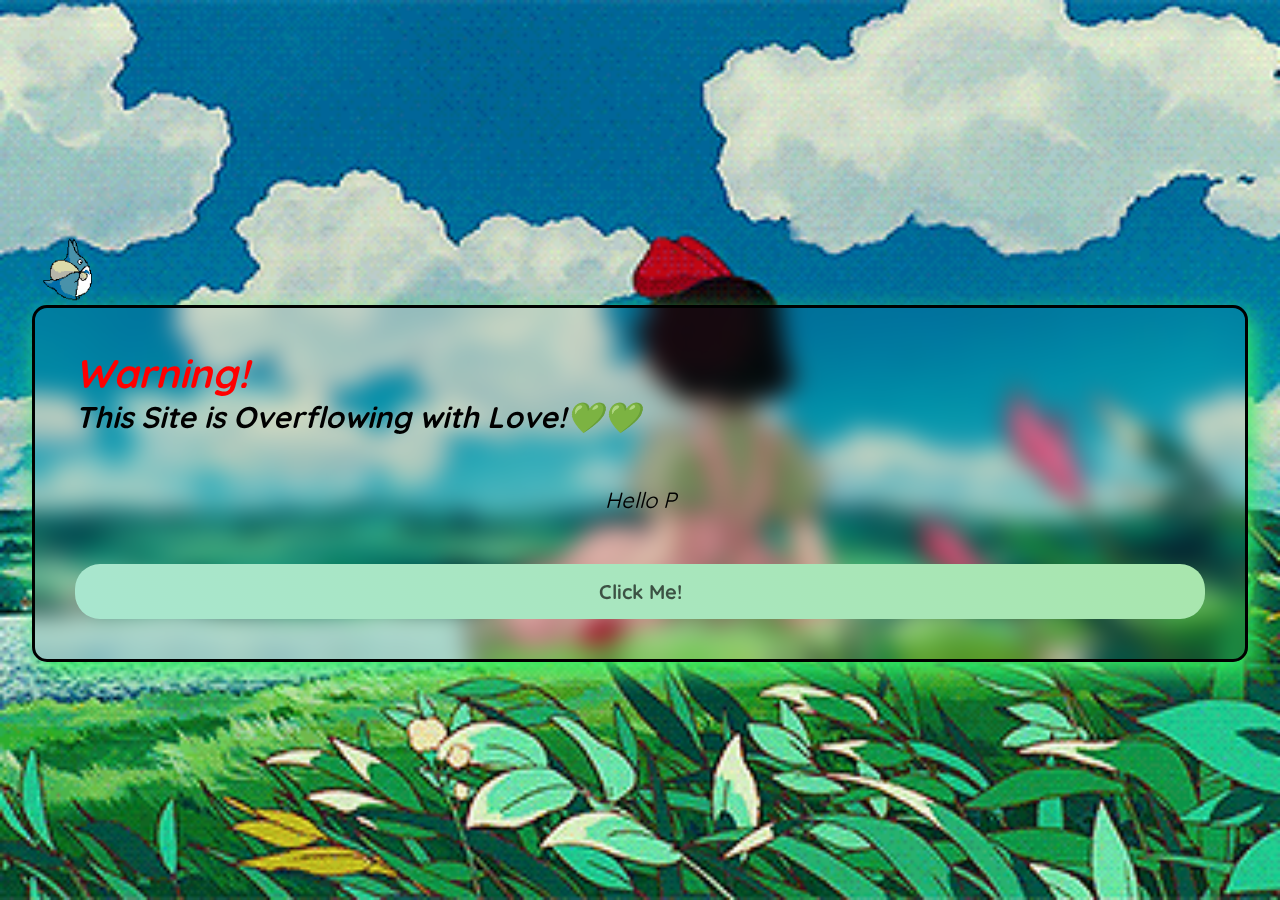
<file: index.html>
<!DOCTYPE html>
<html lang="en">

<head>
  <meta charset="UTF-8" />
  <meta name="viewport" content="width=device-width, initial-scale=1.0" />
  <title>1st Anniversary! Yipee</title>
  <link rel="stylesheet" href="style.css" />
  <link rel="shortcut icon" href="./Images&GIFS/favicon.ico" type="image/x-icon" />
</head>

<body>
  <div id="walkingTotoro">
    <img src="./Images&GIFS/totoroBlueTransparent.gif" alt="TOTOROO" style="width: 80px; height: auto" />
  </div>

  <!-- Outer DIV -- Blur Background -->
  <div id="blurContainer">
    <div class="hDSN">
      <h1 style="color: red; display: inline-block">Warning!</h1>
      <h2>This Site is Overflowing with Love!💚💚</h2>
    </div>
    <p class="pDSN" id="message">
      Hello Pookie! Welcome to our website, a sweet compilation of our
      year-long journey together. Made just for us, filled with memories and
      kisses mwaps!
    </p>
    <button id="btnDSN">Click Me!</button>
  </div>

  <script src="main.js"></script>
</body>

</html>
</file>
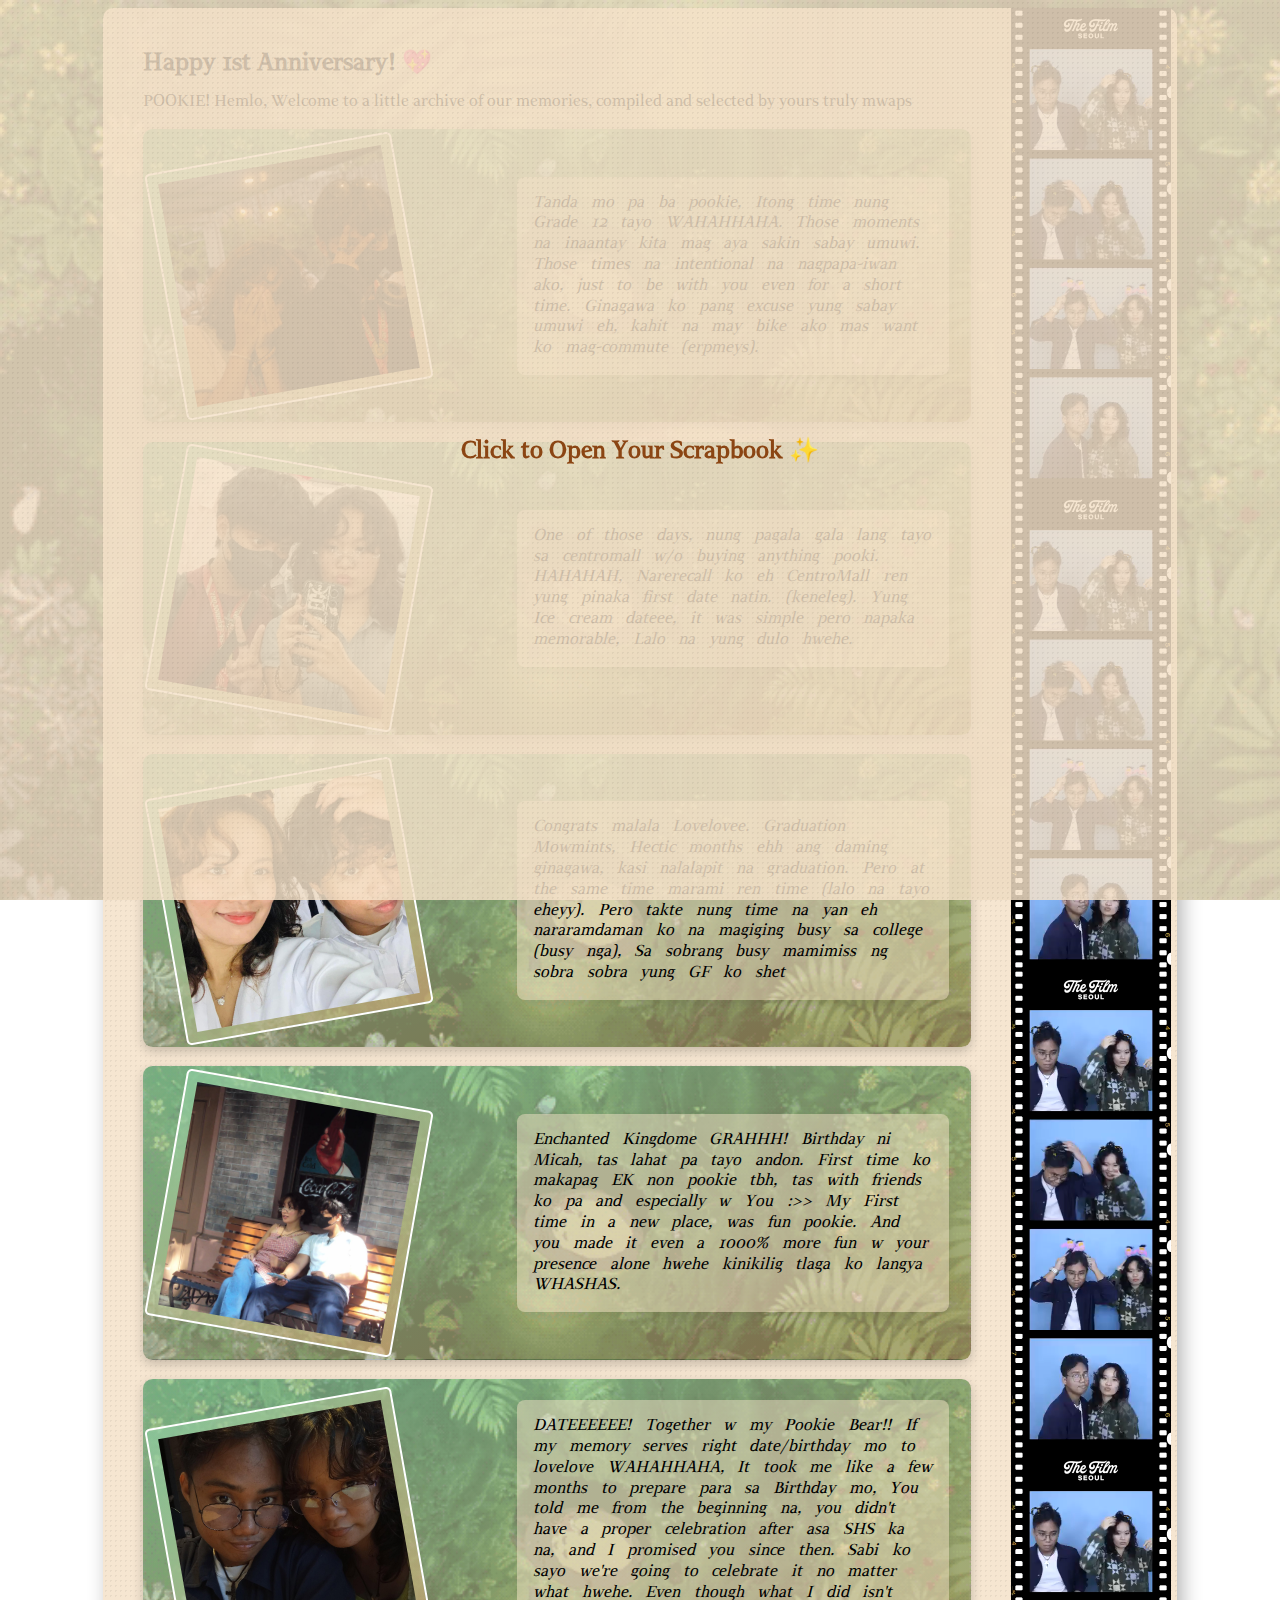
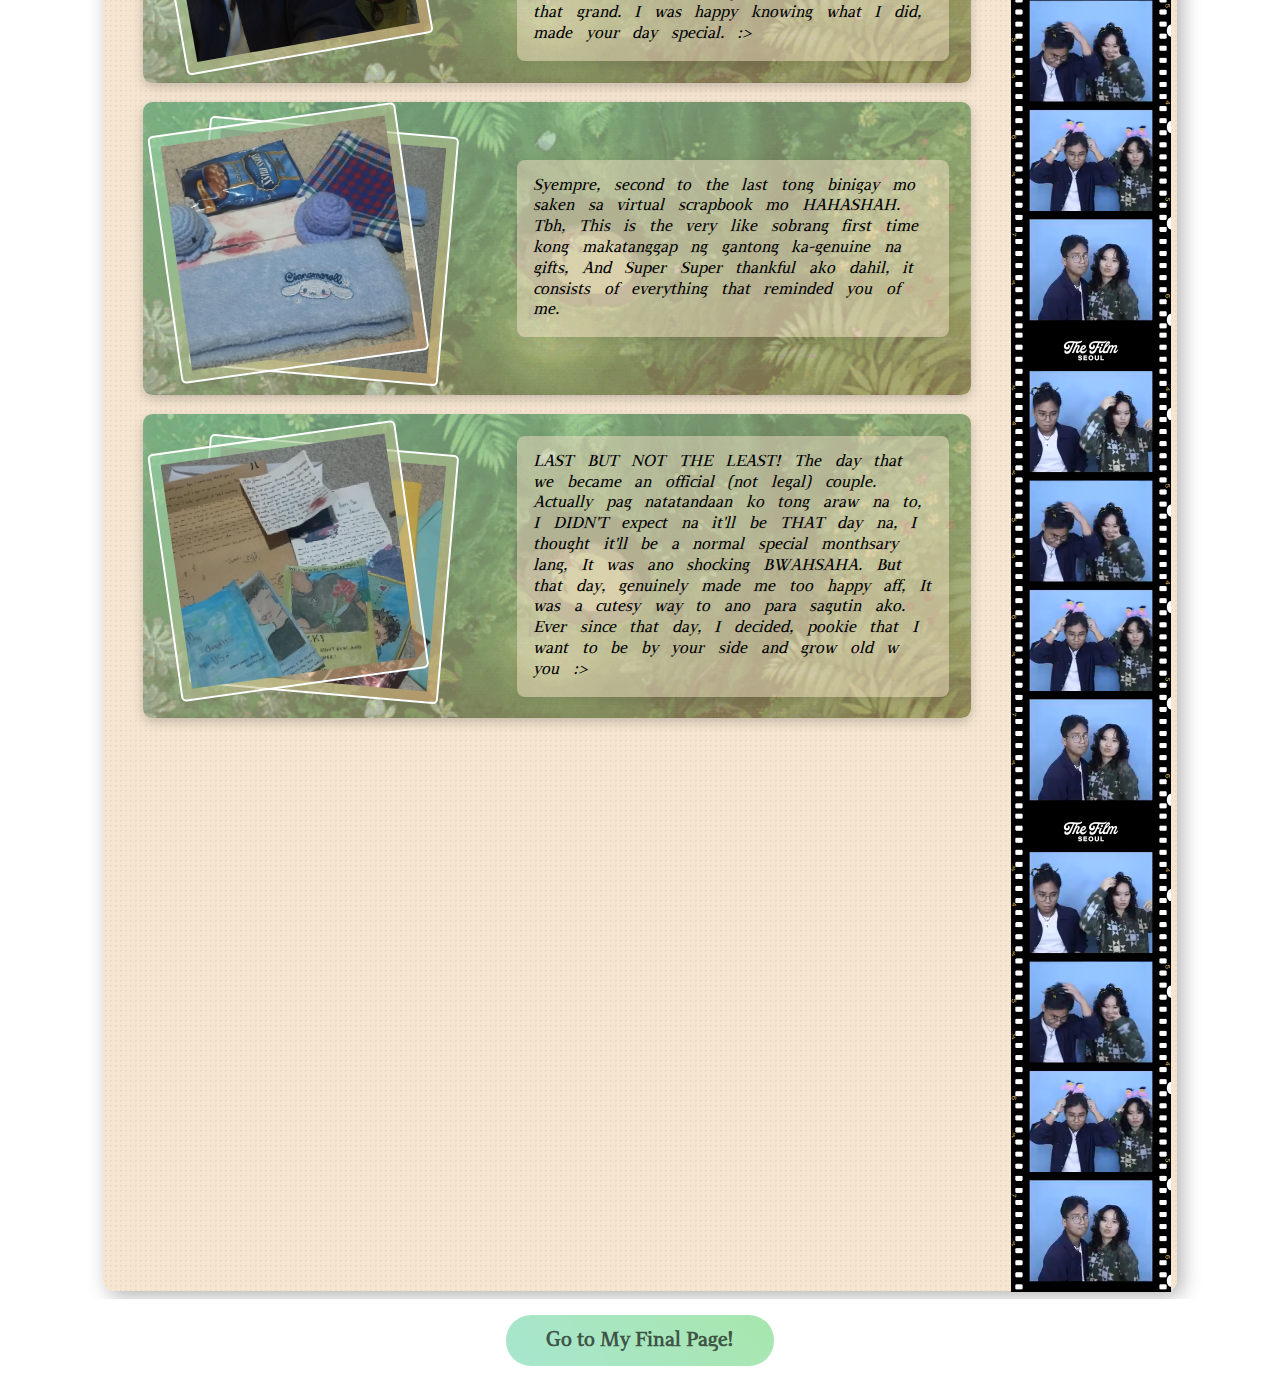
<file: scrapbook.html>
<!DOCTYPE html>
<html lang="en">

<head>
  <meta charset="UTF-8" />
  <meta name="viewport" content="width=device-width, initial-scale=1.0" />
  <title>1st Anniversary! Yipee</title>
  <link rel="stylesheet" href="scrapbookDSN.css" />
  <link rel="shortcut icon" href="./Images&GIFS/favicon.ico" type="image/x-icon" />
</head>

<body>
  <!--? WORKED ON THE COVER AND THE CONTAINER OF THE SCRAP BOOK THE CONTENTS WILL PROCEED NEXT -->
  <!--TODO: Do the contents of the scrap book/unfinished  -->

  <!-- Burn-away Cover -->
  <div class="burn-cover" id="burnCover">
    <p>Click to Open Your Scrapbook ✨</p>
  </div>

  <!-- Scrollable Scrapbook -->
  <div class="scroll-container">
    <div class="scroll-paper">
      <!-- Your scrapbook content goes here -->
      <div class="scrapbookLayout">
        <!--* The Scrapbook ACTUAL Section -->
        <div class="scrapbookContent">
          <h2>Happy 1st Anniversary! 💖</h2>
          <br />
          <p>
            POOKIE! Hemlo, Welcome to a little archive of our memories,
            compiled and selected by yours truly mwaps
          </p>
          <div class="photoLayout">
            <div class="photoCards" id="rotatePhotoOne">
              <img src="Images&GIFS/G12Picture.jpg" alt="G12Pic" />
            </div>
            <p>Tanda mo pa ba pookie, Itong time nung Grade 12 tayo WAHAHHAHA. Those moments na inaantay kita mag aya
              sakin sabay umuwi. Those times na intentional na nagpapa-iwan ako, just to be with you even for a short
              time. Ginagawa ko pang excuse yung sabay umuwi eh, kahit na may bike ako mas want ko mag-commute
              (erpmeys).
            </p>
          </div>
          <div class="photoLayout">
            <div class="photoCards" id="rotatePhotoTwo">
              <img src="Images&GIFS/NewlyCentroPicture.jpg" alt="centroPic" style="object-position: 0px 0px;" />
            </div>
            <p>One of those days, nung pagala gala lang tayo sa centromall w/o buying anything pooki.
              HAHAHAH, Narerecall ko eh CentroMall ren yung pinaka first date natin. (keneleg). Yung Ice cream dateee,
              it was simple pero napaka memorable, Lalo na yung dulo hwehe.
            </p>

          </div>
          <div class="photoLayout">
            <div class="photoCards" id="rotatePhotoThree">
              <img src="Images&GIFS/GradPicture.jpg" alt="gradPic" />
            </div>
            <p>
              Congrats malala Lovelovee. Graduation Mowmints, Hectic months ehh ang daming ginagawa, kasi nalalapit na
              graduation. Pero at the same time marami ren time (lalo na tayo eheyy). Pero takte nung time na yan eh
              nararamdaman ko na magiging busy sa college (busy nga), Sa sobrang busy mamimiss ng sobra sobra yung GF ko
              shet
            </p>
          </div>
          <div class="photoLayout">
            <div class="photoCards" id="rotatePhotoFour">
              <img src="Images&GIFS/EKPicture.jpg" alt="ekPic" />
            </div>
            <p>
              Enchanted Kingdome GRAHHH! Birthday ni Micah, tas lahat pa tayo andon. First time ko makapag EK non pookie
              tbh, tas with friends ko pa and especially w You :>> My First time in a new place, was fun pookie. And you
              made it even a 1000% more fun w your presence alone hwehe kinikilig tlaga ko langya WHASHAS.
            </p>
          </div>
          <div class="photoLayout">
            <div class="photoCards" id="rotatePhotoFive">
              <img src="Images&GIFS/DatePicture_2.jpg" alt="monthsaryPic">
            </div>
            <p>
              DATEEEEEE! Together w my Pookie Bear!! If my memory serves right date/birthday mo to lovelove WAHAHHAHA,
              It took me like a few months to prepare para sa Birthday mo, You told me from the beginning na, you didn't
              have a proper celebration after asa SHS
              ka na, and I promised you since then. Sabi ko sayo we're going to celebrate it no matter what hwehe. Even
              though what I did isn't that grand. I was happy knowing what I did, made your day special. :>
            </p>
          </div>
          <div class="photoLayout">
            <div class="photoStack">
              <div class="photoCards">
                <img src="Images&GIFS/ThirdMonthsaryGiftsPicture.jpg" alt="OFFICIALGFGifts">
              </div>
              <div class="photoCards">
                <img src="Images&GIFS/ThirdMonthsaryGiftsWLettersPicture.jpg">
              </div>
            </div>
            <p>Syempre, second to the last tong binigay mo saken sa virtual scrapbook mo HAHASHAH. Tbh, This is the very
              like sobrang first time kong makatanggap ng gantong ka-genuine na gifts, And Super Super thankful ako
              dahil, it consists of everything that reminded you of me.</p>
          </div>

          <div class="photoLayout">
            <div class="photoStack">
              <div class="photoCards">
                <img src="Images&GIFS/NewChapterWHer.jpg" alt="OFFICIALGFGifts">
              </div>
              <div class="photoCards">
                <img src="Images&GIFS/newChapterWHer_2.jpg" alt="OFFICIALGFGifts_2">
              </div>
            </div>
            <p>LAST BUT NOT THE LEAST! The day that we became an official (not legal) couple. Actually pag natatandaan
              ko tong araw na to, I DIDN'T expect na it'll be THAT day na, I thought it'll be a normal special monthsary
              lang, It was ano shocking BWAHSAHA. But that day, genuinely made me too happy aff, It was a cutesy way to
              ano para sagutin ako. Ever since that day, I decided, pookie that I want to be by your side and grow old w
              you :>
            </p>
          </div>

        </div>
        <!--* Side Video Section  -->
        <div class="scrapbookVideo">
          <video src="./Images&GIFS/TheFilm_Video.mp4" autoplay loop></video>
          <video src="./Images&GIFS/TheFilm_Video.mp4" autoplay loop></video>
          <video src="./Images&GIFS/TheFilm_Video.mp4" autoplay loop></video>
          <video src="./Images&GIFS/TheFilm_Video.mp4" autoplay loop></video>
          <video src="./Images&GIFS/TheFilm_Video.mp4" autoplay loop></video>
          <video src="./Images&GIFS/TheFilm_Video.mp4" autoplay loop></video>
        </div>
      </div>
    </div>
  </div>

  <!-- Add Button to Link to Last Webpage -->
  <div class="link-to-final-page">
    <a href="playlist.html">
      <button id="playlistBTN">Go to My Final Page!</button>
    </a>
  </div>
  <script src="scrapbookACT.js"></script>
</body>

</html>
</file>
<file: style.css>
/** Font Set Up */
@font-face {
  src: url(./Fonts/QuickSand_Font/Quicksand-VariableFont_wght.ttf);
  font-family: Quicksand;
}
* {
  margin: 0;
  padding: 0;
  box-sizing: border-box;
  font-family: Quicksand;
}
/** Body Desgin and Layout */
body {
  display: flex;
  flex-direction: column;
  justify-content: center;
  align-items: center;
  min-height: 100vh;

  background: url(./Images&GIFS/StudioGBG.gif) no-repeat;
  background-position: center;
  background-size: cover;

  overflow: hidden;
}
/** Walking Totoro Gif Design */
/*? Before/Above the Content--Container */
#walkingTotoro {
  align-self: flex-start;
  width: 600px;
  margin: 0px 0px 0px 30px;
}

#walkingTotoro img {
  /*TODO: Walk totoro Inside its container */
  animation: walk 12s infinite linear;
}

@keyframes walk {
  0% {
    transform: translateX(0) translateY(0);
  }
  100% {
    transform: translateX(450px) translateY(0vh);
  }
}

/** Container Design*/
#blurContainer {
  z-index: 1;
  border: 3px solid black;
  border-radius: 15px;
  width: 95%;
  height: auto;
  padding: 40px;

  display: flex;
  flex-direction: column;
  justify-content: space-around;
  backdrop-filter: blur(12px);
  box-shadow: #36f165 5px 10px 25px;
}
/**: Heading Design  */
.hDSN {
  font-size: 20px;
  font-style: italic;
}

/** Paragraph Design  */
.pDSN {
  font-weight: 450;
  font-size: 22px;
  font-style: oblique;
  text-align: center;
  padding: 50px;
}

/** Button Design */

#btnDSN {
  background: linear-gradient(45deg, #a8e6cf, #a8e6ad);
  color: rgba(0, 0, 0, 0.644);
  font-size: 20px;
  font-weight: bold;
  padding: 15px 40px;
  border-radius: 25px;
  border: none;
  transition: all 0.3s ease;
  cursor: pointer;
}

/** Hover Effect */
#btnDSN:hover {
  background: linear-gradient(45deg, #eeb6ff, #a8e6cf);
  transform: scale(1.1);
  box-shadow: 0 4px 15px rgba(255, 182, 193, 0.6);
  color: rgb(1, 218, 11);
}

#btnDSN:focus {
  outline: none;
  box-shadow: 0 0 10px rgba(236, 225, 227, 0.8);
}

.sparkle {
  position: absolute;
  width: 10px;
  height: 10px;
  background-color: rgba(255, 255, 150, 0.8);
  border-radius: 50%;
  box-shadow: 0 0 10px rgba(255, 255, 150, 0.8);
  animation: sparkleMove 5s linear infinite;
}

@keyframes sparkleMove {
  0% {
    transform: scale(0) translateY(0);
    opacity: 1;
  }
  50% {
    opacity: 0.8;
  }
  100% {
    transform: scale(1.5) translateY(-50px);
    opacity: 0;
  }
}
/** Responsive Styles for 360x800 */
@media (max-width: 782px) {
  body {
    overflow: hidden; /* Prevents horizontal scrolling */
  }

  #walkingTotoro {
    width: 100%;
    margin-left: 0;
  }

  #walkingTotoro img {
    width: auto;
    animation: walk 8s infinite linear; /* Adjust walking speed */
  }

  @keyframes walk {
    0% {
      transform: translateX(0);
    }
    100% {
      transform: translateX(160px); /* Adjusted for smaller screens */
    }
  }

  #blurContainer {
    width: 90%;
    padding: 20px;
    text-align: center;
  }

  .hDSN {
    font-size: 18px;
  }

  .pDSN {
    font-size: 16px;
    padding: 20px;
  }

  #btnDSN {
    font-size: 16px;
    padding: 10px 30px;
  }
}
</file>
<file: scrapbookDSN.css>
/** Font Set Up */
@font-face {
  src: url(./Fonts/Ghibli_Font/Eyad\ Al-Samman\ -\ Ghibli.otf);
  font-family: Ghibli;
}
* {
  margin: 0;
  padding: 0;
  box-sizing: border-box;
  font-family: Ghibli;
}

/** Body Design */
body {
  display: flex;
  flex-direction: column;
  justify-content: center;
  align-items: center;
  min-height: 100vh;
  background: url(./Images&GIFS/StudioGBG_1.gif) no-repeat center;
  background-size: cover;
  background-attachment: fixed;
}

/*TODO: STUDY THE ENTIRE WEBPAGE DESIGN FUNCTIONS  */
/*? More to add designs for the other assets inside the container  */

/** Scrollable Scrapbook */
.scroll-container {
  display: flex;
  justify-content: center;
  align-items: center;
  width: 100%;
  height: 100%;
  overflow-y: auto;
  padding: 0.5rem;
}
/*! REINITIALIZE THE OPACITY TO 0 FOR THE BURN EFFECT  */
.scroll-paper {
  width: 85%;
  min-height: auto;
  background-color: #f4e1c9d7;
  background-image: radial-gradient(rgba(0, 0, 0, 0.05) 1px, transparent 1px);
  background-size: 5px 5px;
  padding: 0 0.4em 0 0;
  border-radius: 0.65rem;
  box-shadow: 5px 5px 20px rgba(0, 0, 0, 0.3);
  opacity: 1; /* Initially hidden */
  transition: opacity 1s ease-in-out;
}

/** COMMENTED THE ENTIRE CODE FOR BURNING EFFECT -- WILL UNCOMMENT WHEN THE CONTENT IS DONE  */

/** 🔥 Burn-away Cover */
.burn-cover {
  position: fixed;
  top: 0;
  left: 0;
  width: 100vw;
  height: 100vh;
  background-color: #f4e1c9d7;
  background-image: radial-gradient(rgba(0, 0, 0, 0.05) 1px, transparent 1px);
  background-size: 5px 5px;
  display: flex;
  justify-content: center;
  align-items: center;
  text-align: center;
  font-size: 1.5rem;
  font-weight: bold;
  color: #8b4513;
  cursor: pointer;
  z-index: 1;
  transition: all 1s ease-in-out;
}

/** Burn effect */
.burn-cover.burning {
  animation: burnAway 2.5s forwards;
}

/** Keyframe for the burn effect */
@keyframes burnAway {
  0% {
    clip-path: circle(100%);
    opacity: 1;
  }
  50% {
    clip-path: circle(50%);
    opacity: 0.8;
  }
  100% {
    clip-path: circle(0%);
    opacity: 0;
    display: none;
  }
}
/** Designs For Scrapbook Photos  */
.scrapbookLayout {
  display: flex;
  flex-direction: row;
}
.scrapbookContent {
  width: 85%;
  padding: 2.5rem;
}
.scrapbookVideo {
  width: 15%;
  display: flex;
  flex-direction: column;
}
.scrapbookVideo video {
  width: auto;
}

/** Layout for every photo + message  */
.photoLayout {
  display: flex;
  flex-direction: row;
  justify-content: space-between;
  align-items: center;
  flex-wrap: wrap;
  width: 100%;
  margin-top: 1.2rem;
  background: linear-gradient(
      to top left,
      rgba(236, 179, 121, 0.5),
      rgba(142, 204, 161, 0.7)
    ),
    url("Images&GIFS/StudioGBG_1.gif");
  background-size: cover;
  background-position: center;
  padding: 1.35rem;
  border-radius: 0.6rem;
  box-shadow: 0 4px 12px rgba(0, 0, 0, 0.2);
}
/** Container for stacked photos */
.photoStack {
  position: relative; /* Acts as reference for absolute positioning */
  width: 250px; /* Adjust based on photo size */
  height: 250px;
  z-index: 0;
}

/** Base style for stacked photoCards */
.photoStack .photoCards {
  position: absolute;
  width: 250px;
  height: 250px;
  transition: transform 0.3s ease-in-out;
}

/** Slightly rotate and offset each card */
.photoStack .photoCards:nth-child(1) {
  transform: rotate(-8deg) translate(0px, -5px);
  z-index: 2;
}

.photoStack .photoCards:nth-child(2) {
  transform: rotate(5deg) translate(35px, 0px);
  z-index: 1;
}

.photoLayout p {
  font-family: Ghibli, cursive;
  background-color: #f4e1c979;
  box-shadow: 0 4px 12px rgba(0, 0, 0, 0.1);
  border-radius: 8px;
  padding: 1rem;
  font-size: 1rem;
  width: 27rem;
  word-spacing: 0.6em;
  line-height: 1.3em;
  z-index: 0;
  font-style: italic;
}

/** Images inside the scroll paper */
.photoCards {
  width: 250px;
  height: 250px;
  padding: 10px;
  background: linear-gradient(
    to top left,
    rgba(236, 179, 121, 0.5),
    rgba(142, 204, 161, 0.7)
  );
  border: 2px solid white;
  border-radius: 5px;

  display: flex;
  flex-direction: row;
}
.photoCards img {
  width: 100%;
  height: 100%;
  object-fit: cover;
}

/** Photocard Unique Individual Rotation  */
#rotatePhotoOne {
  position: relative;
  transform: rotate(350deg);
}
#rotatePhotoTwo {
  position: relative;
  transform: rotate(370deg);
}
#rotatePhotoThree {
  position: relative;
  transform: rotate(350deg);
}
#rotatePhotoFour {
  position: relative;
  transform: rotate(370deg);
}
#rotatePhotoFive {
  position: relative;
  transform: rotate(350deg);
}
/** Button Style for Final Page Link */
#playlistBTN {
  background: linear-gradient(
    45deg,
    #a8e6cf,
    #a8e6ad
  ); /* Adjusted green tones */
  color: rgba(0, 0, 0, 0.644);
  font-size: 20px;
  font-weight: bold;
  padding: 15px 40px;
  border-radius: 25px;
  border: none;
  transition: all 0.3s ease;
  cursor: pointer;
  margin: 1rem;
}

/** Hover Effect */
#playlistBTN:hover {
  background: linear-gradient(
    45deg,
    #b2f0b8,
    #a8e6cf
  ); /* Soft Ghibli greens on hover */
  transform: scale(1.1);
  box-shadow: 0 4px 15px rgba(144, 238, 144, 0.6); /* Light green box shadow */
  color: rgb(34, 139, 34); /* Darker green text on hover */
}

#playlistBTN:focus {
  outline: none;
  box-shadow: 0 0 10px rgba(144, 238, 144, 0.8); /* Green glow for focus */
}

/** Personalized Scroll-Bar For Desktop  */
::-webkit-scrollbar {
  width: 10px;
}

::-webkit-scrollbar-thumb {
  background: #75934b;
  border-radius: 10px;
}
/* If you want the images to scale for smaller devices but maintain the square shape */

@media (max-width: 480px) {
  .scrapbookContent {
    width: 100%;
    padding: 1.5rem;
  }

  .photoCards {
    width: 250px;
    height: 250px;
  }
  .photoStack .photoCards {
    width: 200px;
    height: 200px;
  }
}

@media (max-width: 782px) {
  .photoLayout {
    display: flex;
    justify-content: center;
  }
}
</file>
